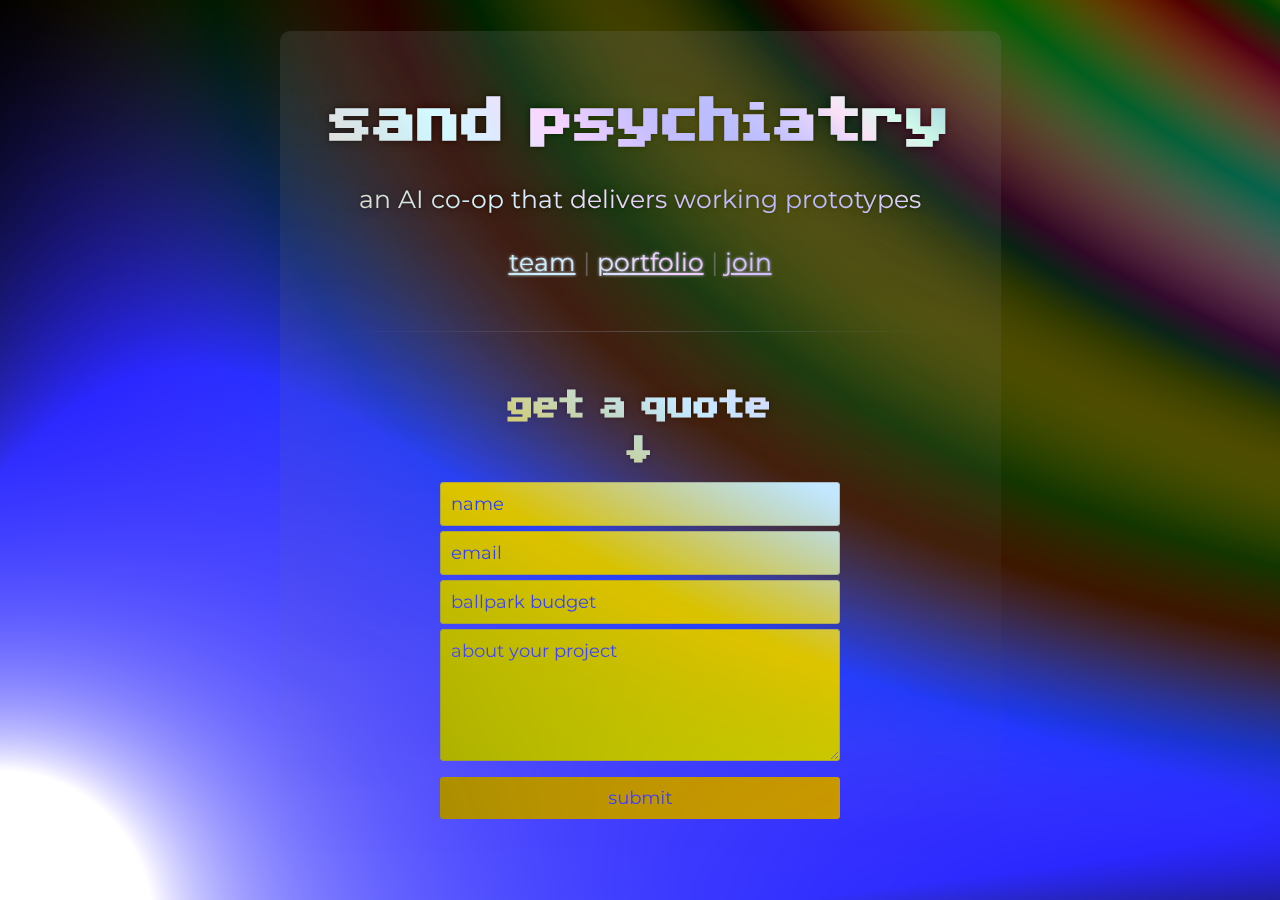
<file: index.html>
<!DOCTYPE HTML> 
<html> 
	<head> 
		<meta charset="utf-8"> 
		<meta http-equiv="X-UA-Compatible" content="IE=edge,chrome=1">
		<title>ml co-op</title> 
		<link rel="preconnect" href="https://fonts.googleapis.com">
<link rel="preconnect" href="https://fonts.gstatic.com" crossorigin>
<link href="https://fonts.googleapis.com/css2?family=Montserrat&display=swap" rel="stylesheet">
		<style> 
			html, body {
				background-color: #000000;
				margin: 0px;
				overflow: hidden;
				width: 100%;
				height: 100%;
				height: 100%;
				overflow-y: scroll;
			}
			canvas {
				width: 100%;
				height: 100%;
				position: fixed;
			}
			#content {
				font-family: 'Montserrat', sans-serif;
				position: absolute;
				top: 0px; left: 0; width: 100%;
				/* center both vertically and horizontally */
				display: flex;
				justify-content: center;
				align-items: center;
				flex-direction: column;
				color: #ffffff;
				font-size: 25px;
				line-height: 1.5;
				text-align: center;
				text-shadow: 0px 0px 10px rgba(0, 0, 0, 1), 0px 0px 3px rgba(0, 0, 0, 1);
				mix-blend-mode: exclusion;
				-webkit-overflow-scrolling: touch;
				min-height: 100vh;
			}
			#content .main {
				max-width: 800px;
				padding: 20px;
				background: linear-gradient(rgba(255,255,255, 0.1), rgba(255,255,255, 0.0));
				border-radius: 10px;
				padding: 50px;
				
			}
			#content h1 {
				font-size: 50px;
				font-family: 'Monkey Island 1991 refined';
				margin: 0px;
				margin-bottom: 20px;
			}
			#content h3 {
				font-size: 30px;
				font-family: 'Monkey Island 1991 refined';
				margin: 0px;
				margin-bottom: 10px;
			}

			#content a, #content a:visited {
				color: #fff;
				text-shadow: 0 0 3px #fff;
			}
			#content a:hover {
				color: #000;
				text-decoration: underline;
				filter: invert(1);
			}
			.separator {
				opacity: 0.3;
			}

			@font-face {
				font-family: 'Monkey Island 1991 refined';
				src: url('font/TheSecretFontOfMonkeyIsland1991.woff2') format('woff2'),
					url('font/TheSecretFontOfMonkeyIsland1991.woff') format('woff');
				font-weight: normal;
				font-style: normal;
				font-display: swap;
			}

			hr {
				border: 0;
				height: 1px;

				background-image: linear-gradient(to right, rgba(255, 255, 255, 0), rgba(255, 255, 255, 0.2), rgba(255, 255, 255, 0));
				margin: 50px 0;
			}

			input, textarea, button {
				font-family: 'Montserrat', sans-serif;

				width: 100%;
				padding: 10px;
				margin-bottom: 5px;
				border: 1px solid #ccc;
				border-radius: 3px;
				box-sizing: border-box;
				font-size: 18px;
			}

			input::placeholder, textarea::placeholder {
				color: #000;
			}
			input:focus, textarea:focus {
				outline: none;
				background-color: #000;
				color: #fff
			}
			button {
				background-color: #faf;
				margin: 0;
				border: none;
				cursor: pointer;
			}
			button:hover {
				background-color: #fff;
			}

		</style> 
	</head> 
	<body> 
 
		<canvas></canvas>
		<div id="content">

			<div class='main'>
				<h1>sand psychiatry</h1>
				<p>an AI co-op that delivers working prototypes</p>
				<a href="team.html">team</a>
				<span class="separator"> | </span>
				<a href="portfolio.html">portfolio</a>
				<span class="separator"> | </span>
				<a href="apply.html">join</a>
				<hr />
				<h3>
					get a quote<br />
					&#8595;
				</h3>
				<div style="width: 400px; margin: 0 auto;">
					<input type="name" placeholder="name" id="name" />
					<input type="text" placeholder="email" id="email" />
					<input type="budger" placeholder="ballpark budget" id="budget" />
					<textarea rows="5" placeholder="about your project" id="name"></textarea>
					<button type="submit">submit</button>
				</div>

			</div>
		</div> 
 
		<script id="vs" type="x-shader/vertex"> 
 
			attribute vec3 position;
 
			void main() {
 
				gl_Position = vec4( position, 1.0 );
 
			}
 
		</script> 
 
		<script id="fs" type="x-shader/fragment"> 
 
			uniform float time;
            uniform vec2 mouse;
			uniform vec2 resolution;
 
			void main( void ) {
				float time2 = time * 0.2;
				vec2 position = - 1.0 + 2.0 * gl_FragCoord.xy / resolution.xy;

				// use first quarter of the screen for mouse
				position = position * 0.5 + 0.5;

                float redsinval = position.x * position.y + time2 / 5.0;
				float red = abs( sin( redsinval ) * sin(redsinval*15.4) / 2.0);
                float greenval = abs( sin( position.x * position.y + time2 / 4.0 ) *  - sin(position.x * position.y * 10.0 + time2) / 2.0);
				float green = greenval;
                float someval = abs( sin( position.x * position.y + time2 / 3.0 ) );
				float blue = someval + sin(someval*10.);
                float proximity = (3.*(resolution.y-gl_FragCoord.y)/resolution.y) * 100. / distance(gl_FragCoord.xy, mouse.xy);

				gl_FragColor = vec4( red + proximity/2.0, green + proximity/2.0, blue * proximity*4.0, 1.0 );
 
			}
 
		</script> 
 
		<script> 
 
			/**
			 * Provides requestAnimationFrame in a cross browser way.
			 * paulirish.com/2011/requestanimationframe-for-smart-animating/
			 */
			window.requestAnimationFrame = window.requestAnimationFrame || ( function() {

				return  window.webkitRequestAnimationFrame ||
				        window.mozRequestAnimationFrame ||
				        window.oRequestAnimationFrame ||
				        window.msRequestAnimationFrame ||
				        function(  callback, element ) {
					        window.setTimeout( callback, 1000 / 60 );
				        };

			})();

 
			var canvas, 
			    gl, 
			    buffer, 
			    vertex_shader, fragment_shader, 
			    currentProgram,
			    vertex_position,
			    timeLocation,
			    resolutionLocation,
			    parameters = {  start_time  : new Date().getTime(), 
			                    time        : 0, 
			                    screenWidth : 0, 
			                    screenHeight: 0 };

            var mouse =  {x: 0, y: 0};

			init();
			animate();
 
			function init() {
 
				vertex_shader = document.getElementById('vs').textContent;
				fragment_shader = document.getElementById('fs').textContent;
 

 
				canvas = document.querySelector( 'canvas' );

 
				// Initialise WebGL
 
				try {
 
					gl = canvas.getContext( 'experimental-webgl' );
 
				} catch( error ) { }
 
				if ( !gl ) {
 
					throw "cannot create webgl context";
 
				}
 
				// Create Vertex buffer (2 triangles)
 
				buffer = gl.createBuffer();
				gl.bindBuffer( gl.ARRAY_BUFFER, buffer );
				gl.bufferData( gl.ARRAY_BUFFER, new Float32Array( [ - 1.0, - 1.0, 1.0, - 1.0, - 1.0, 1.0, 1.0, - 1.0, 1.0, 1.0, - 1.0, 1.0 ] ), gl.STATIC_DRAW );
 
				// Create Program
 
				currentProgram = createProgram( vertex_shader, fragment_shader );

				timeLocation = gl.getUniformLocation( currentProgram, 'time' );
				resolutionLocation = gl.getUniformLocation( currentProgram, 'resolution' );
                mouseLocation = gl.getUniformLocation( currentProgram, 'mouse' );
 
                function getTouchMouseTargetElement(e) {
                    if (e.touches) {
                      return document.elementFromPoint(e.touches[0].pageX, e.touches[0].pageY);
                    }
                    return e.target;
                }
                const movehandler = e => {
                    e.preventDefault();
                    // const canvas = getTouchMouseTargetElement(e);
                    // const rect = canvas.getBoundingClientRect();
					const rect = {left: 0, top: 0, width: window.innerWidth, height: window.innerHeight};

                    const x = (e.clientX - rect.left) * rect.width / rect.width;
                    const y = (e.clientY - rect.top)  * rect.height / rect.height;
                    mouse = {x, y: rect.height - y};
                };
                window.addEventListener('mousemove', movehandler);
                window.addEventListener('touchmove', movehandler);
			}
 
			function createProgram( vertex, fragment ) {
 
				var program = gl.createProgram();
 
				var vs = createShader( vertex, gl.VERTEX_SHADER );
				var fs = createShader( '#ifdef GL_ES\nprecision highp float;\n#endif\n\n' + fragment, gl.FRAGMENT_SHADER );
 
				if ( vs == null || fs == null ) return null;
 
				gl.attachShader( program, vs );
				gl.attachShader( program, fs );
 
				gl.deleteShader( vs );
				gl.deleteShader( fs );
 
				gl.linkProgram( program );
 
				if ( !gl.getProgramParameter( program, gl.LINK_STATUS ) ) {
 
					alert( "ERROR:\n" +
					"VALIDATE_STATUS: " + gl.getProgramParameter( program, gl.VALIDATE_STATUS ) + "\n" +
					"ERROR: " + gl.getError() + "\n\n" +
					"- Vertex Shader -\n" + vertex + "\n\n" +
					"- Fragment Shader -\n" + fragment );
 
					return null;
 
				}
 
				return program;
 
			}
 
			function createShader( src, type ) {
 
				var shader = gl.createShader( type );
 
				gl.shaderSource( shader, src );
				gl.compileShader( shader );
 
				if ( !gl.getShaderParameter( shader, gl.COMPILE_STATUS ) ) {
 
					alert( ( type == gl.VERTEX_SHADER ? "VERTEX" : "FRAGMENT" ) + " SHADER:\n" + gl.getShaderInfoLog( shader ) );
					return null;
 
				}
 
				return shader;
 
			}
 
			function resizeCanvas( event ) {
 
				if ( canvas.width != canvas.clientWidth ||
					 canvas.height != canvas.clientHeight ) {

					canvas.width = canvas.clientWidth;
					canvas.height = canvas.clientHeight;

					parameters.screenWidth = canvas.width;
					parameters.screenHeight = canvas.height;

					gl.viewport( 0, 0, canvas.width, canvas.height );

				}
 
			}
 
			function animate() {
 
				resizeCanvas();
				render();
				requestAnimationFrame( animate );
 
			}
 
			function render() {
 
				if ( !currentProgram ) return;
 
				parameters.time = new Date().getTime() - parameters.start_time;
 
				gl.clear( gl.COLOR_BUFFER_BIT | gl.DEPTH_BUFFER_BIT );
 
				// Load program into GPU
 
				gl.useProgram( currentProgram );
 
				// Set values to program variables
 
				gl.uniform1f( timeLocation, parameters.time / 1000 );
				gl.uniform2f( resolutionLocation, parameters.screenWidth, parameters.screenHeight );
                gl.uniform2f( mouseLocation, parseFloat(mouse.x), parseFloat(mouse.y));
 
				// Render geometry
 
				gl.bindBuffer( gl.ARRAY_BUFFER, buffer );
				gl.vertexAttribPointer( vertex_position, 2, gl.FLOAT, false, 0, 0 );
				gl.enableVertexAttribArray( vertex_position );
				gl.drawArrays( gl.TRIANGLES, 0, 6 );
				gl.disableVertexAttribArray( vertex_position );
 
			}
 
		</script> 
 
	</body> 
</html>
</file>
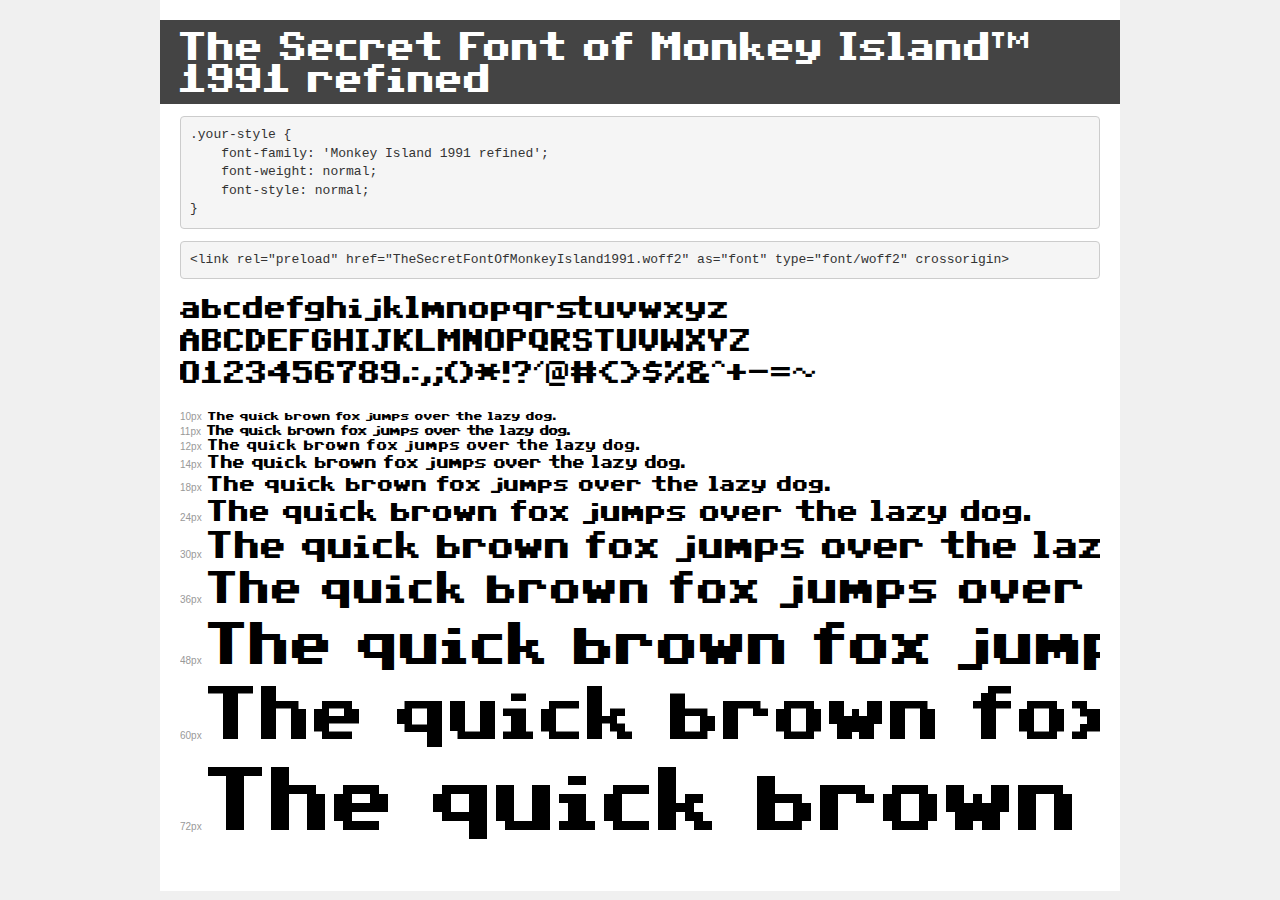
<file: font/demo.html>
<!DOCTYPE html>
<html lang="en">
<head>
    <meta charset="utf-8">
    <meta http-equiv="X-UA-Compatible" content="IE=edge">
    <meta name="viewport" content="width=device-width, initial-scale=1">
    <meta name="robots" content="noindex, noarchive">
    <meta name="format-detection" content="telephone=no">
    <title>Transfonter demo</title>
    <link href="stylesheet.css" rel="stylesheet">
    <style>
        /*
        http://meyerweb.com/eric/tools/css/reset/
        v2.0 | 20110126
        License: none (public domain)
        */
        html, body, div, span, applet, object, iframe,
        h1, h2, h3, h4, h5, h6, p, blockquote, pre,
        a, abbr, acronym, address, big, cite, code,
        del, dfn, em, img, ins, kbd, q, s, samp,
        small, strike, strong, sub, sup, tt, var,
        b, u, i, center,
        dl, dt, dd, ol, ul, li,
        fieldset, form, label, legend,
        table, caption, tbody, tfoot, thead, tr, th, td,
        article, aside, canvas, details, embed,
        figure, figcaption, footer, header, hgroup,
        menu, nav, output, ruby, section, summary,
        time, mark, audio, video {
            margin: 0;
            padding: 0;
            border: 0;
            font-size: 100%;
            font: inherit;
            vertical-align: baseline;
        }
        /* HTML5 display-role reset for older browsers */
        article, aside, details, figcaption, figure,
        footer, header, hgroup, menu, nav, section {
            display: block;
        }
        body {
            line-height: 1;
        }
        ol, ul {
            list-style: none;
        }
        blockquote, q {
            quotes: none;
        }
        blockquote:before, blockquote:after,
        q:before, q:after {
            content: '';
            content: none;
        }
        table {
            border-collapse: collapse;
            border-spacing: 0;
        }
        /* demo styles */
        body {
            background: #f0f0f0;
            color: #000;
        }
        .page {
            background: #fff;
            width: 920px;
            margin: 0 auto;
            padding: 20px 20px 0 20px;
            overflow: hidden;
        }
        .font-container {
            overflow-x: auto;
            overflow-y: hidden;
            margin-bottom: 40px;
            line-height: 1.3;
            white-space: nowrap;
            padding-bottom: 5px;
        }
        h1 {
            position: relative;
            background: #444;
            font-size: 32px;
            color: #fff;
            padding: 10px 20px;
            margin: 0 -20px 12px -20px;
        }
        .letters {
            font-size: 25px;
            margin-bottom: 20px;
        }
        .s10:before {
            content: '10px';
        }
        .s11:before {
            content: '11px';
        }
        .s12:before {
            content: '12px';
        }
        .s14:before {
            content: '14px';
        }
        .s18:before {
            content: '18px';
        }
        .s24:before {
            content: '24px';
        }
        .s30:before {
            content: '30px';
        }
        .s36:before {
            content: '36px';
        }
        .s48:before {
            content: '48px';
        }
        .s60:before {
            content: '60px';
        }
        .s72:before {
            content: '72px';
        }
        .s10:before, .s11:before, .s12:before, .s14:before,
        .s18:before, .s24:before, .s30:before, .s36:before,
        .s48:before, .s60:before, .s72:before {
            font-family: Arial, sans-serif;
            font-size: 10px;
            font-weight: normal;
            font-style: normal;
            color: #999;
            padding-right: 6px;
        }
        pre {
            display: block;
            padding: 9px;
            margin: 0 0 12px;
            font-family: Monaco, Menlo, Consolas, "Courier New", monospace;
            font-size: 13px;
            line-height: 1.428571429;
            color: #333;
            font-weight: normal;
            font-style: normal;
            background-color: #f5f5f5;
            border: 1px solid #ccc;
            overflow-x: auto;
            border-radius: 4px;
        }
        /* responsive */
        @media (max-width: 959px) {
            .page {
                width: auto;
                margin: 0;
            }
        }
    </style>
</head>
<body>
<div class="page">
    <div class="demo">
        <h1 style="font-family: 'Monkey Island 1991 refined'; font-weight: normal; font-style: normal;">The Secret Font of Monkey Island™ 1991 refined</h1>
        <pre title="Usage">.your-style {
    font-family: 'Monkey Island 1991 refined';
    font-weight: normal;
    font-style: normal;
}</pre>
        <pre title="Preload (optional)">
&lt;link rel=&quot;preload&quot; href=&quot;TheSecretFontOfMonkeyIsland1991.woff2&quot; as=&quot;font&quot; type=&quot;font/woff2&quot; crossorigin&gt;</pre>
        <div class="font-container" style="font-family: 'Monkey Island 1991 refined'; font-weight: normal; font-style: normal;">
            <p class="letters">
                abcdefghijklmnopqrstuvwxyz<br>
ABCDEFGHIJKLMNOPQRSTUVWXYZ<br>
                0123456789.:,;()*!?'@#&lt;&gt;$%&^+-=~
            </p>
            <p class="s10" style="font-size: 10px;">The quick brown fox jumps over the lazy dog.</p>
            <p class="s11" style="font-size: 11px;">The quick brown fox jumps over the lazy dog.</p>
            <p class="s12" style="font-size: 12px;">The quick brown fox jumps over the lazy dog.</p>
            <p class="s14" style="font-size: 14px;">The quick brown fox jumps over the lazy dog.</p>
            <p class="s18" style="font-size: 18px;">The quick brown fox jumps over the lazy dog.</p>
            <p class="s24" style="font-size: 24px;">The quick brown fox jumps over the lazy dog.</p>
            <p class="s30" style="font-size: 30px;">The quick brown fox jumps over the lazy dog.</p>
            <p class="s36" style="font-size: 36px;">The quick brown fox jumps over the lazy dog.</p>
            <p class="s48" style="font-size: 48px;">The quick brown fox jumps over the lazy dog.</p>
            <p class="s60" style="font-size: 60px;">The quick brown fox jumps over the lazy dog.</p>
            <p class="s72" style="font-size: 72px;">The quick brown fox jumps over the lazy dog.</p>
        </div>
    </div>

</div>
</body>
</html>
</file>
<file: font/stylesheet.css>
@font-face {
    font-family: 'Monkey Island 1991 refined';
    src: url('TheSecretFontOfMonkeyIsland1991.woff2') format('woff2'),
        url('TheSecretFontOfMonkeyIsland1991.woff') format('woff');
    font-weight: normal;
    font-style: normal;
    font-display: swap;
}
</file>
